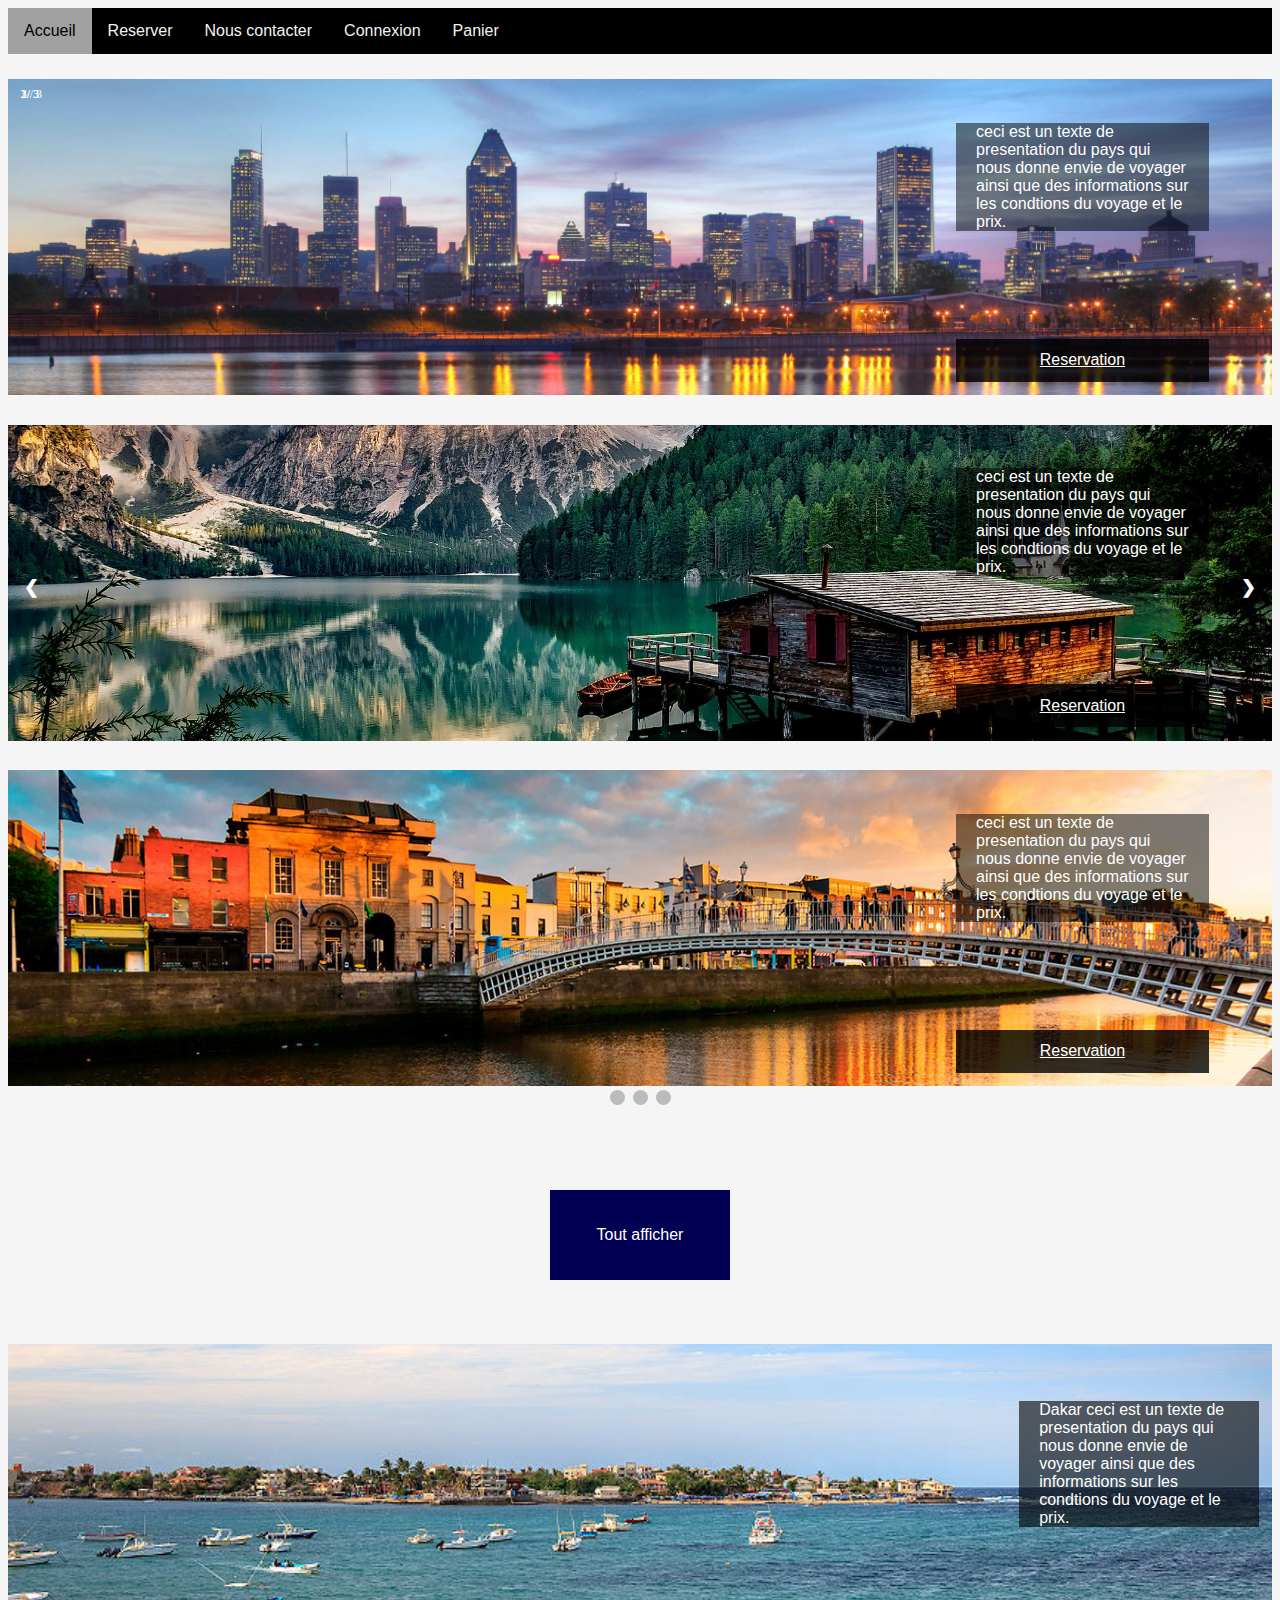
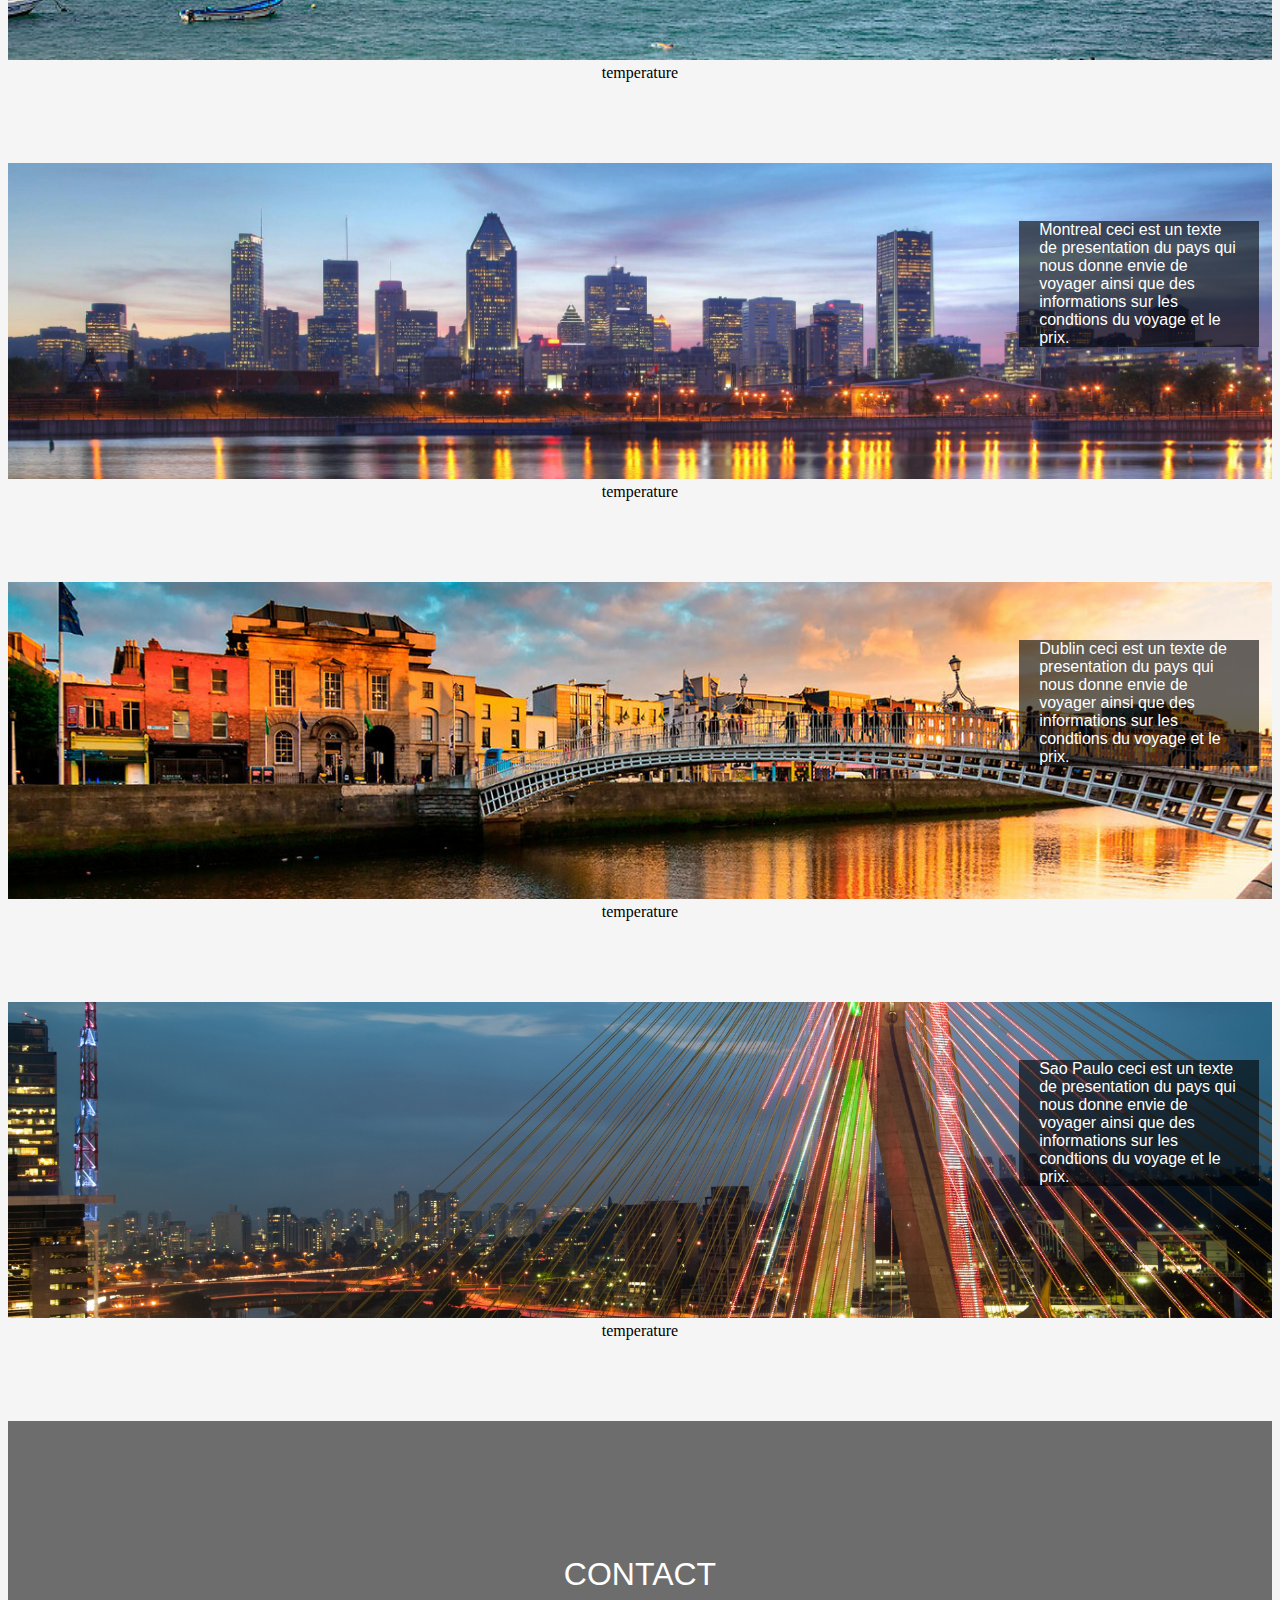
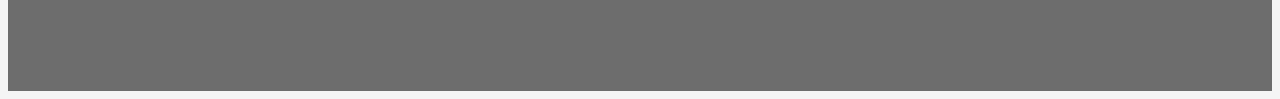
<file: HTML/index.html>
<!DOCTYPE html>
<html lang="fr" class="fond_site">

<head>
    <meta charset="UTF-8">
    <title>Accueil</title>
    <link rel="stylesheet" href="../css/style_acc.css">
    <link rel="stylesheet" href="../css/style_fond_du_site.css">
    <link rel="stylesheet" href="../css/css_trieur.css">
    <script src='../js/accueil.js'> </script>
    <script src='../js/js_header.js'> </script>
    <script src='../js/filtre.js'> </script>
    <script src='../js/apiOpenWeather.js'> </script>



</head>
<header class="header">


    <nav class="navigation"><!--le css de cette partie se trouve dans ../css/style_fond_du_site.css 
    la barre de navigation est largement inspiré de w3s-->
        <a class="ici"alt="Accueil" href="index.html">Accueil</a>
        <a href="reservation_form.html"alt="Reserver">Reserver</a>
        <a href="contact_us.html"alt="Nous contacter">Nous contacter</a>
        <a href="connexion.html"alt="Connexion">Connexion</a>
        <a href="panier.html"alt="Panier">Panier</a>
    </nav>
    <!-- <label for="search_bar">Rechercher:</label>
    <input type="search" id="search_bar" name="q" aria-label="Rechercher un pays">
    <button id="search-button">Search</button>-->
</header>
<main class="corps">
    <div class="slideshow-container"><!--le css de cette partie se trouve dans ../css/style_acc.css , le js a ../js/accueil.js
        la partie slide vient de  w3s, legerement modifiée pour nos besoins-->

        <div class="mySlides fade">
            <div class="nombre">1 / 3</div>
            <div class="boite">
                <img src="media/images/ville-montreal.jpg" alt="image_montreal" style="width:100%">
                <div class="text">ceci est un texte de presentation du pays qui nous donne envie de voyager ainsi
                    que des informations sur les condtions du voyage et le prix.</div>
                <a class="reservation" href="reservation_form.html">Reservation</a>
            </div>
        </div>
        <div class="mySlides fade">
            <div class="nombre">2/ 3</div>
            <div class="boite">
                <img src="media/images/Montagnes_Italy.jpg" class="image" alt="image_italie" style="width:100%">
                <div class="text">ceci est un texte de presentation du pays qui nous donne envie de voyager ainsi
                    que des informations sur les condtions du voyage et le prix.</div>
                <a class="reservation" href="reservation_form.html">Reservation</a>
            </div>
        </div>

        <div class="mySlides fade">
            <div class="nombre">3/ 3</div>
            <div class="boite">
                <img src="media/images/dublin.jpg" class="image" alt="image_dublin" style="width:100%">
                <div class="text">ceci est un texte de presentation du pays qui nous donne envie de voyager ainsi
                    que des informations sur les condtions du voyage et le prix.</div>
                <a class="reservation" href="reservation_form.html">Reservation</a>
            </div>
        </div>

        <a class="prev" onclick="plusSlides(-1)">&#10094;</a>

        <a class="next" onclick="plusSlides(1)">&#10095;</a>
        <div style="text-align:center">
            <span class="dot" onclick="currentSlide(1)"></span>
            <span class="dot" onclick="currentSlide(2)"></span>
            <span class="dot" onclick="currentSlide(3)"></span>
        </div>
    </div>
    <section class="bloc_principal"> <!--tout le css de cette partie se trouve a ../css/css_trieur.css-->
        <br>
        <div class="myBtnContainer">
            <button class="0 initial" onclick="tout(),clicke('0')">Tout afficher</button><!--le js du trieur et de son affichage se trouve a '../js/filtre.js'-->
            <div class="elements_filtre">
                <button class="1 " onclick="del('petitsPrix'), clicke('1') "> petits prix</button>
                <button class="2" onclick="del('nouveau'), clicke('2')"> Nouvautées</button>
                <button class="3" onclick="del('Amerique'), clicke('3') "> Amerique</button>
                <button class="4" onclick="del('Europe'), clicke('4')"> Europe </button>
            </div>
        </div>
        <br>
        <div class="trie nouveau">
            <a> <img src="media/images/Dakar.jpg" class="image_trie" style="width:100%" alt="paysage"></a>
            <p class="text_trie">Dakar ceci est un texte de presentation du pays qui nous donne envie de voyager ainsi
                que des informations sur les condtions du voyage et le prix.</p>
            <div class="temp_css">
                <a id="temperature">temperature</a> <!--le js de l'openweather se trouve a ../js/apiOpenWeather.js-->
                <a class="valeur_temp" id="dakar"></a>
                <script>meteo("dakar")</script>
            </div>
            <a class="reservation2" href="reservation_form.html">réservation</a>
        </div>

        <div class="trie Nouvautées Amerique">
            <a> <img src="media/images/ville-montreal.jpg" class="image_trie" style="width:100%" alt="paysage"></a>
            <p class="text_trie">Montreal ceci est un texte de presentation du pays qui nous donne envie de voyager ainsi
                que des informations sur les condtions du voyage et le prix.</p>
            <div class="temp_css">
                <a id="temperature">temperature</a>
                <a class="valeur_temp" id="montreal"></a>
                <script>meteo("montreal")</script>
            </div>
            <a class="reservation2" href="reservation_form.html">réservation</a>
        </div>

        <div class="trie Europe petitsPrix">
            <a> <img src="media/images/dublin.jpg" class="image_trie" style="width:100%" alt="paysage"></a>
            <p class="text_trie">Dublin ceci est un texte de presentation du pays qui nous donne envie de voyager ainsi
                que des informations sur les condtions du voyage et le prix.</p>
            <div class="temp_css">
                <a id="temperature">temperature</a>
                <a class="valeur_temp" id="dublin"></a>
                <script>meteo("dublin")</script>
            </div>
            <a class="reservation2" href="reservation_form.html">réservation</a>
        </div>

        <div class="trie Amerique">
            <a> <img src="media/images/saopolo.jpg" class="image_trie" style="width:100%" alt="paysage"></a>
            <p class="text_trie">Sao Paulo ceci est un texte de presentation du pays qui nous donne envie de voyager ainsi
                que des informations sur les condtions du voyage et le prix.</p>
            <div class="temp_css">
                <a id="temperature">temperature</a>
                <a class="valeur_temp" id="São Paulo"></a>
                <script>meteo("São Paulo")</script>
            </div>
            <a class="reservation2" href="reservation_form.html">réservation</a>
        </div>

    </section>
</main>

<div class="footer-container"> <!-- le css de cette partie se trouve dans ../css/style_fond_du_site.css -->
    <footer class="footer">
        <span class="logo"></span>
        <nav class="foot_lien">
            <a class= "retour" href=contact_us.html>CONTACT</a>

        </nav>
    </footer>

    
</div>

</html>
</file>
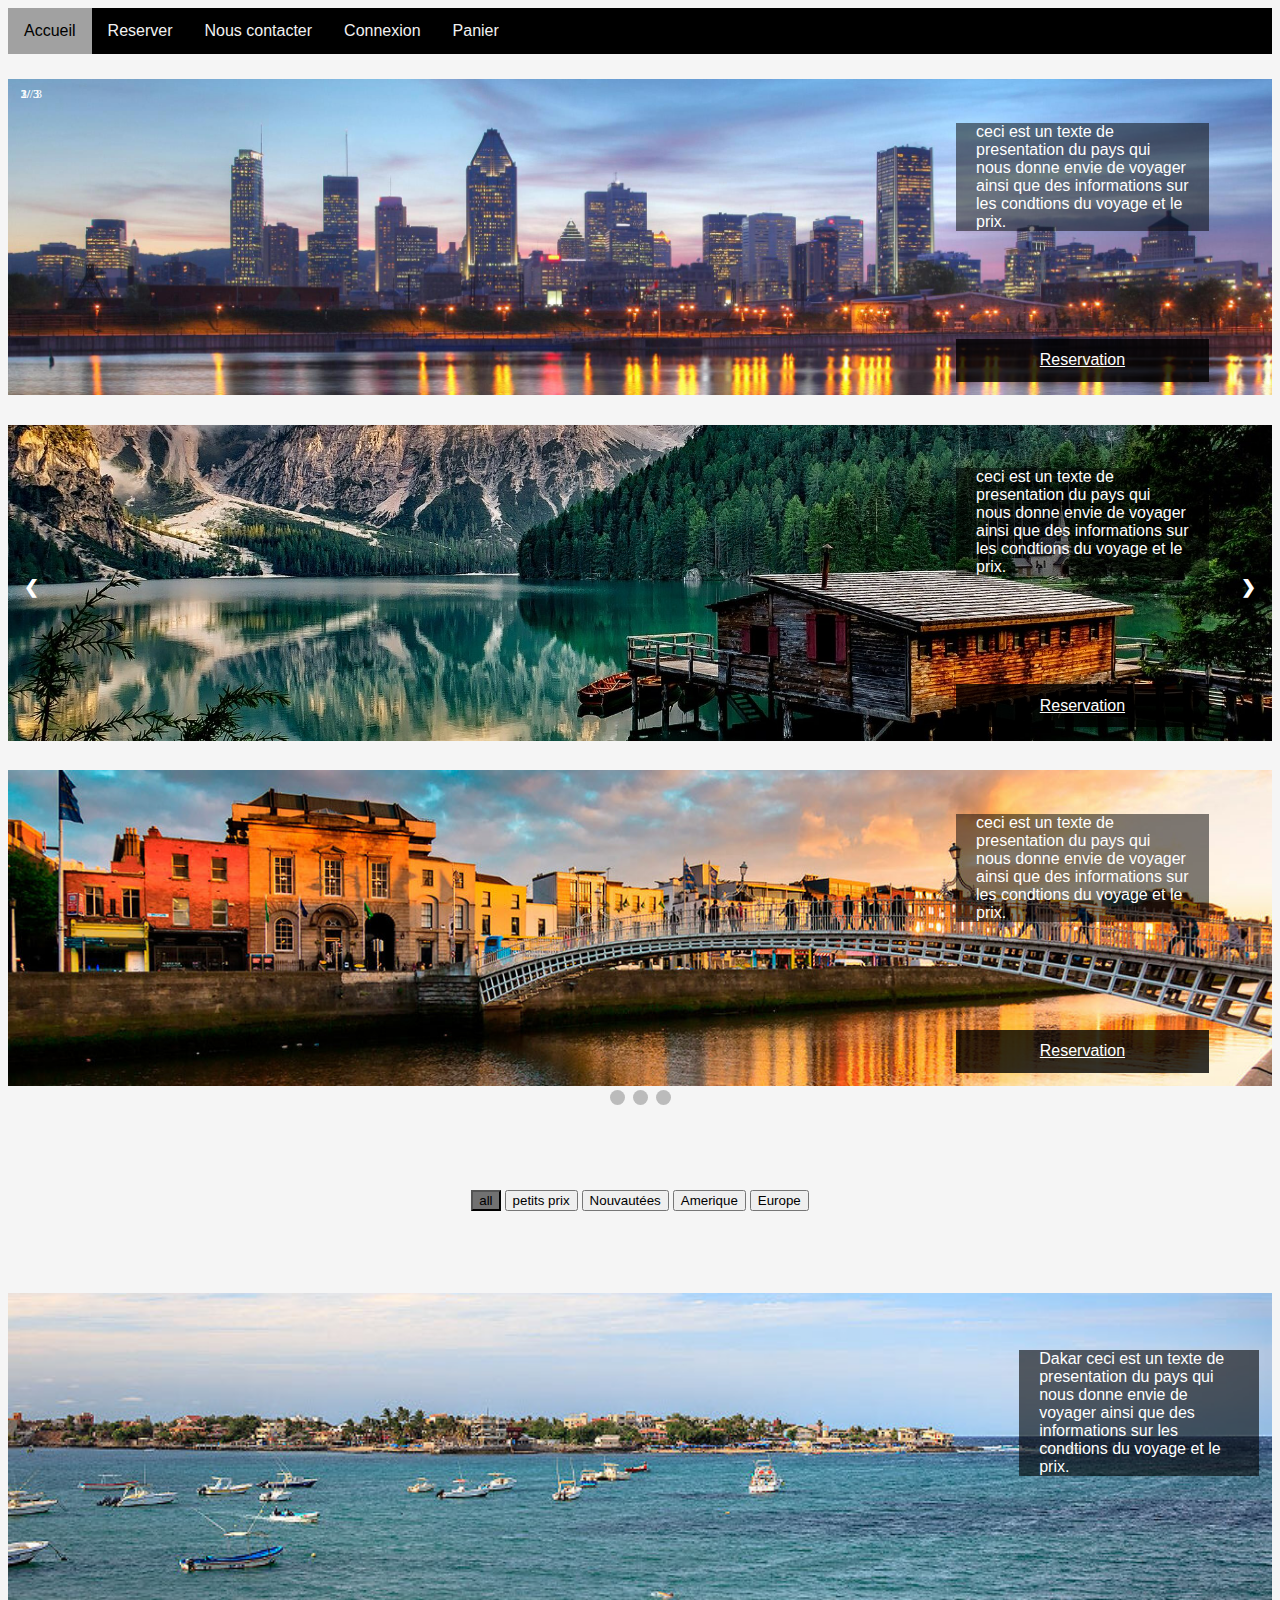
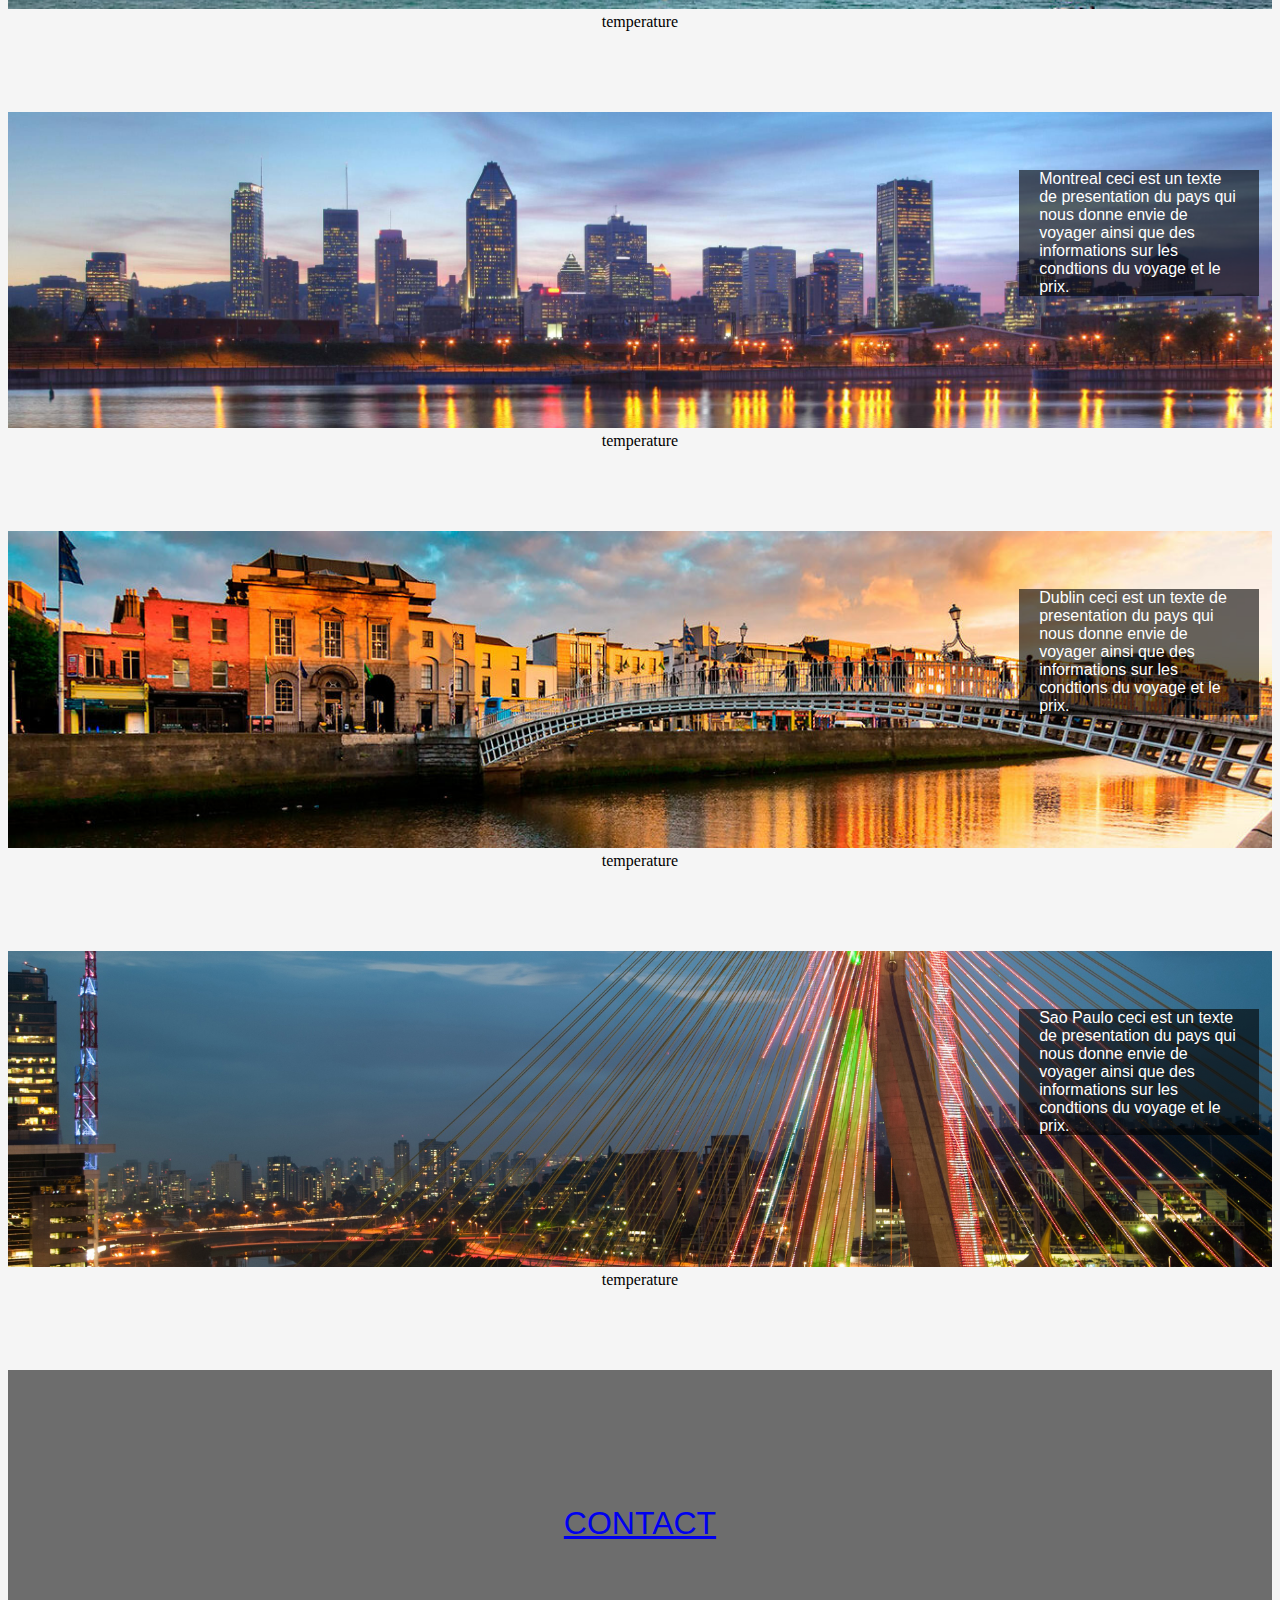
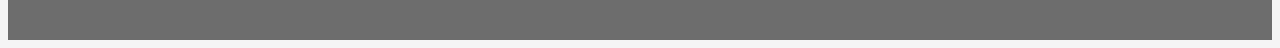
<file: HTML/accueil.html>
<!DOCTYPE html>
<html lang="fr" class="fond_site">

<head>
    <meta charset="UTF-8">
    <title>test</title>
    <link rel="stylesheet" href="../css/style_acc.css">
    <link rel="stylesheet" href="../css/style_fond_du_site.css">
    <link rel="stylesheet" href="../css/css_trieur.css">
    <script src='../js/accueil.js'> </script>
    <script src='../js/js_header.js'> </script>
    <script src='../js/filtre.js'> </script>   
    <script src='../js/apiOpenWeather.js'> </script>

    

</head>
<header class="header">


    <nav class="navigation">
        <a   class = "ici" href="accueil.html">Accueil</a>
        <a href="reservation_form.html">Reserver</a>
        <a href="contact_us.html">Nous contacter</a>
        <a href="connexion.html">Connexion</a>
        <a href="panier.html">Panier</a>
    </nav>
   <!-- <label for="search_bar">Rechercher:</label>
    <input type="search" id="search_bar" name="q" aria-label="Rechercher un pays">
    <button id="search-button">Search</button>-->
</header>
<main class="corps">
    <div class="slideshow-container">

        <div class="mySlides fade">
            <div class="nombre">1 / 3</div>
            <div class="boite">
                <img src="media/images/ville-montreal.jpg" alt="image_montreal" style="width:100%">
                <div class="text">ceci est un texte de presentation du pays qui nous donne envie de voyager ainsi
                    que des informations sur les condtions du voyage et le prix.</div>
                <a class="reservation" href="reservation_form.html">Reservation</a>
            </div>
        </div>
        <div class="mySlides fade">
            <div class="nombre">2/ 3</div>
            <div class="boite">
                <img src="media/images/Montagnes_Italy.jpg" class="image" alt="image_italie" style="width:100%">
                <div class="text">ceci est un texte de presentation du pays qui nous donne envie de voyager ainsi
                    que des informations sur les condtions du voyage et le prix.</div>
                <a class="reservation" href="reservation_form.html">Reservation</a>
            </div>
        </div>

        <div class="mySlides fade">
            <div class="nombre">3/ 3</div>
            <div class="boite">
                <img src="media/images/dublin.jpg" class="image" alt="image_dublin" style="width:100%">
                <div class="text">ceci est un texte de presentation du pays qui nous donne envie de voyager ainsi
                    que des informations sur les condtions du voyage et le prix.</div>
                <a class="reservation" href="reservation_form.html">Reservation</a>
            </div>
        </div>

        <a class="prev" onclick="plusSlides(-1)">&#10094;</a>

        <a class="next" onclick="plusSlides(1)">&#10095;</a>
        <div style="text-align:center">
            <span class="dot" onclick="currentSlide(1)"></span>
            <span class="dot" onclick="currentSlide(2)"></span>
            <span class="dot" onclick="currentSlide(3)"></span>
        </div>
    </div>
    <section class="bloc_principal">
        <br>
        <div id="myBtnContainer">
            <button class="btn active" onclick="tout()"> all</button>
            <button class="btn" onclick="del('petitsPrix')"> petits prix</button>
            <button class="btn" onclick="del('nouveau')"> Nouvautées</button>
            <button class="btn" onclick="del('Amerique')"> Amerique</button>
            <button class="btn" onclick="del('Europe')"> Europe </button>
        </div>
        <br>
        <div class="trie nouveau">
            <a> <img src="media/images/Dakar.jpg" class="image_trie" style="width:100%" alt="paysage"></a>
            <p class="text_trie">Dakar ceci est un texte de presentation du pays qui nous donne envie de voyager ainsi
                que des informations sur les condtions du voyage et le prix.</p>
            <div class="temp_css">
                <a id="temperature">temperature</a>
                <a class="valeur_temp" id="dakar"></a>
                <script>meteo("dakar")</script>
            </div>
            <a class="reservation2" href="reservation_form.html">réservation</a>
        </div>

        <div class="trie Nouvautées Amerique">
            <a> <img src="media/images/ville-montreal.jpg" class="image_trie" style="width:100%" alt="paysage"></a>
            <p class="text_trie">Montreal ceci est un texte de presentation du pays qui nous donne envie de voyager ainsi
                que des informations sur les condtions du voyage et le prix.</p>
            <div class="temp_css">
                <a id="temperature">temperature</a>
                <a class="valeur_temp" id="montreal"></a>
                <script>meteo("montreal")</script>
            </div>
            <a class="reservation2" href="reservation_form.html">réservation</a>
        </div>

        <div class="trie Europe petitsPrix">
            <a> <img src="media/images/dublin.jpg" class="image_trie" style="width:100%" alt="paysage"></a>
            <p class="text_trie">Dublin ceci est un texte de presentation du pays qui nous donne envie de voyager ainsi
                que des informations sur les condtions du voyage et le prix.</p>
            <div class="temp_css">
                <a id="temperature">temperature</a>
                <a class="valeur_temp" id="dublin"></a>
                <script>meteo("dublin")</script>
            </div>
            <a class="reservation2" href="reservation_form.html">réservation</a>
        </div>

        <div class="trie Amerique">
            <a> <img src="media/images/saopolo.jpg" class="image_trie" style="width:100%" alt="paysage"></a>
            <p class="text_trie">Sao Paulo ceci est un texte de presentation du pays qui nous donne envie de voyager ainsi
                que des informations sur les condtions du voyage et le prix.</p>
            <div class="temp_css">
                <a id="temperature">temperature</a>
                <a class="valeur_temp" id="São Paulo"></a>
                <script>meteo("São Paulo")</script>
            </div>
            <a class="reservation2" href="reservation_form.html">réservation</a>
        </div>

    </section>
</main>

<div class="footer-container">
    <footer class="footer">
        <span class="logo"></span>
        <nav class="foot_lien">
            <a href=contact_us.html>CONTACT</a>

        </nav>
    </footer>
</div>

</html>
</file>
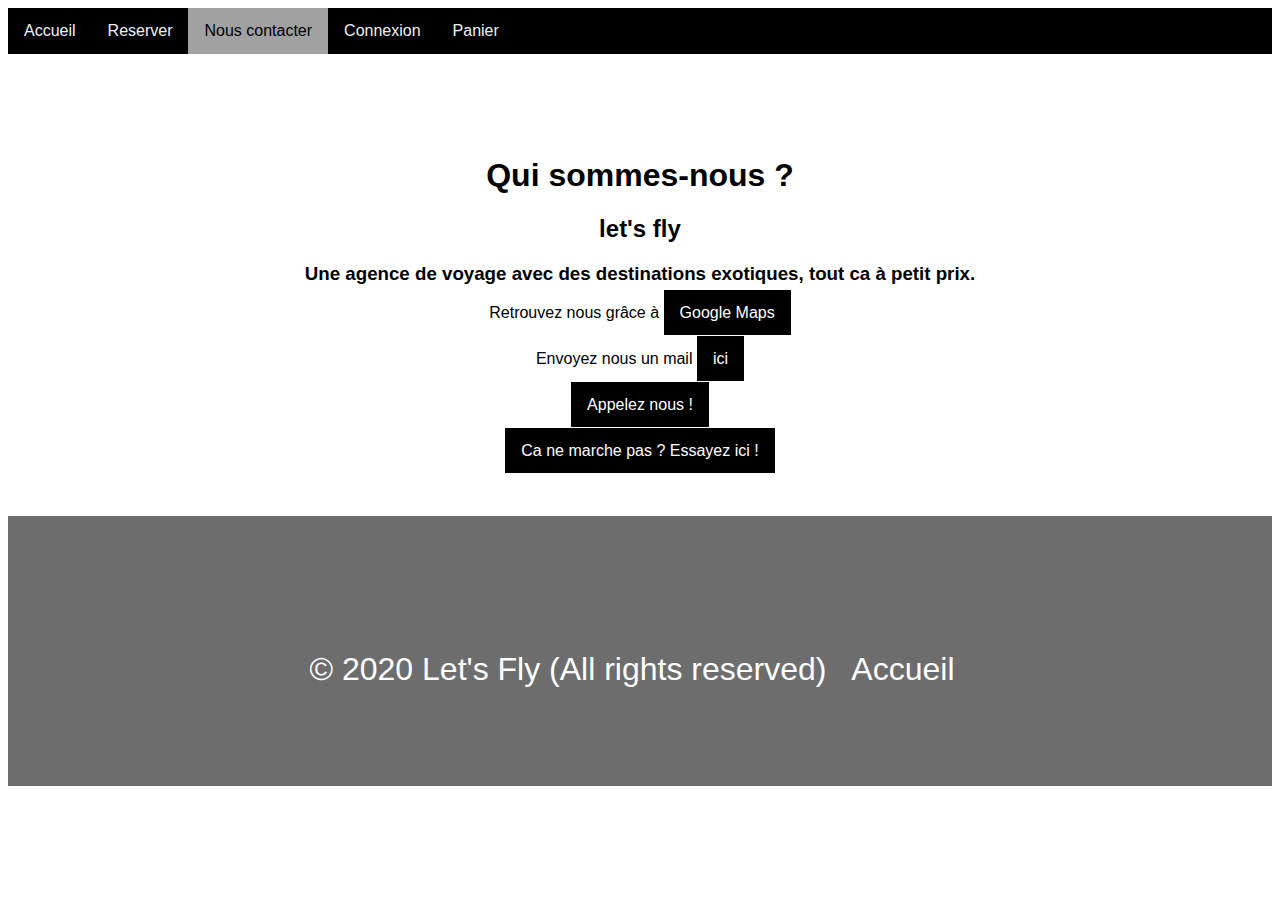
<file: HTML/contact_us.html>
<!DOCTYPE html>
<html lang="fr">

<head>
    <link rel="stylesheet" href="../css/style_fond_du_site.css">
    <link rel="stylesheet" href="../css/contact.css">
</head>



<header>
    <nav class="navigation">
        <!--le css de cette partie se trouve dans ../css/style_fond_du_site.css 
        la barre de navigation est largement inspiré de w3s-->
        <a alt="Accueil" href="index.html">Accueil</a>
        <a href="reservation_form.html" alt="Reserver">Reserver</a>
        <a class="ici" href="contact_us.html" alt="Nous contacter">Nous contacter</a>
        <a href="connexion.html" alt="Connexion">Connexion</a>
        <a href="panier.html" alt="Panier">Panier</a>
    </nav>
</header>
<br>
<main class="main_contact">
    <div class="information">
        <h1>Qui sommes-nous ?</h1>
        <h2>let's fly</h2>
        <h3>Une agence de voyage avec des destinations exotiques, tout ca à petit prix.</h3>
        <p class="texte">
            Retrouvez nous grâce à <a class="btn" href='https://www.google.com/maps/place/Lyon'>Google Maps</a></p>

        <p class="texte">
            Envoyez nous un mail <a class="btn" href="mailto:letsfly@abc.xyz">ici</a></p>
        <p class="texte">
            <a class="btn" href="tel:987654321">Appelez nous !</a></p>

        <p class="texte">
            <a class="btn" href="tel:123456789">Ca ne marche pas ? Essayez ici !</a></p>




    </div>
</main>
<br>
<div class="footer-container">
    <footer class="footer">
        <span class="logo"></span>
        <nav class="foot_lien">
            <a class="fin">© 2020 Let's Fly (All rights reserved)
            </a>

            <a class="retour" href="accueil.html"> Accueil</a>
        </nav>
    </footer>
</div>

</html>
</file>
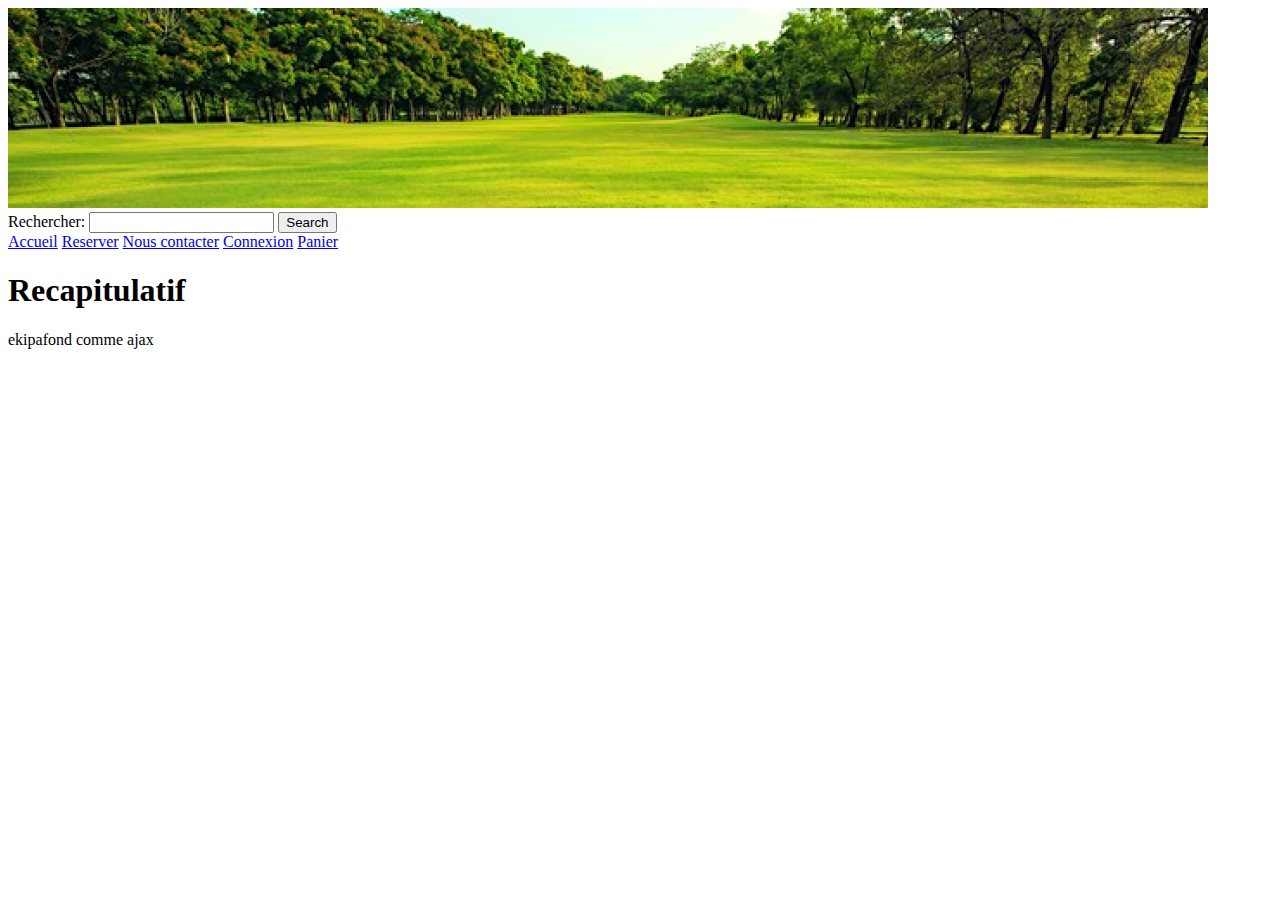
<file: HTML/recapitulatif.html>
<!DOCTYPE html>
    <html lang="fr">
    <head>
            <meta charset="UTF-8">
            <title>accueil</title>
    </head>

    <body>

    <header>
        <a href="accueil.html"> 
            <img src="media/images/paysage.png" alt="paysage">
        </a> 
            
        <label for="search_bar">Rechercher:</label>
        
        <input type="search" id="search_bar" name="q"

            aria-label="Rechercher un pays">

        <button>Search</button>
    
    </header>

    <nav>
        <a href="accueil.html">Accueil</a>
        <a href="reservation_form.html">Reserver</a>
        <a href="contact_us.html">Nous contacter</a>
        <a href="connexion.html">Connexion</a> 
        <a href="panier.html">Panier</a>
    </nav>

 
        <h1>Recapitulatif </h1>
        <p>ekipafond comme ajax</p>

    </body>
</html>
</file>
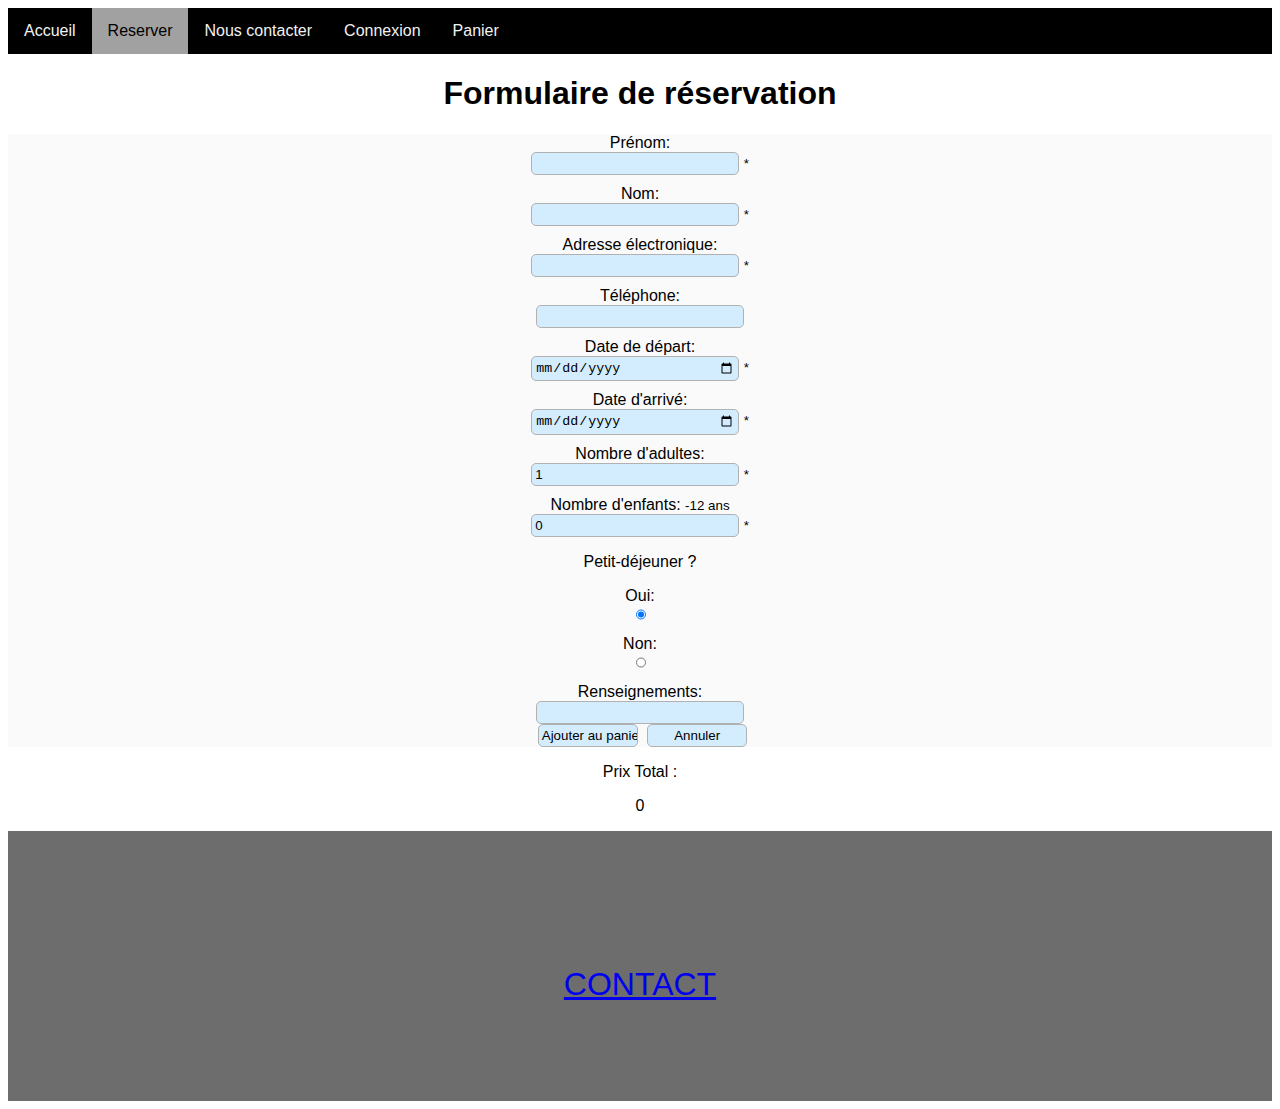
<file: HTML/reservation_form.html>
<!DOCTYPE html>
<html lang="fr">

<head>
    <link rel="stylesheet" href="../css/style_fond_du_site.css">
    <link rel="stylesheet" href="../css/style.css">
    <script src="../js/tarification.js"></script>
    <meta charset="UTF-8">
    <title>reservation_form</title>
</head>



<header>
    <nav class="navigation"><!--le css de cette partie se trouve dans ../css/style_fond_du_site.css 
        la barre de navigation est largement inspiré de w3s-->
            <a alt="Accueil" href="index.html">Accueil</a>
            <a class="ici" href="reservation_form.html"alt="Reserver">Reserver</a>
            <a href="contact_us.html"alt="Nous contacter">Nous contacter</a>
            <a href="connexion.html"alt="Connexion">Connexion</a>
            <a href="panier.html"alt="Panier">Panier</a>
        </nav>

</header>
    <h1>Formulaire de réservation</h1>

    <form action="recapitulatif.html"> <!--js present dans ../js/tarification.js et css dans ../css/style.css-->
        <label for="prenom">Prénom:</label>
        <input type="text" id=prenom name="prénom" required="required">
        <small>*</small><br />

        <label for="nom">Nom:</label>
        <input type="text" id=nom name="nom" required="required">
        <small>*</small><br />

        <label for="mail">Adresse électronique:</label>
        <input type="email" id=mail name="mail" required="required">
        <small>*</small><br />

        <label for="telephone">Téléphone:</label>
        <input type="tel" id=telephone name="telephone"><br />

        <label for="depart">Date de départ:</label>
        <input type="date" id=depart name="depart" required="required">
        <small>*</small><br />

        <label for="retour">Date d'arrivé:</label>
        <input type="date" id=retour name="retour" onclick=dateVerification() required>
        <small>*</small><br />

        <label for="adultes">Nombre d'adultes:</label>
        <input type="number" id=adultes name="adultes" required="required" min="1" max="12" value="1">
        <small>*</small><br />

        <label for="enfants">Nombre d'enfants: <small>-12 ans</small></label>
        <input type="number" id=enfants name="adultes" required="required" min="0" max="12" value="0">

        <small>*</small><br />


        <p>Petit-déjeuner ?</p>

        <div>
            <label  for="breakfast_yes">Oui:</label>
            <input type="radio" id=breakfast_yes name="breakfast" checked>

            <label for="breakfast_no">Non:</label>
            <input type="radio" id=breakfast_no name="breakfast"><br />

        </div>

        <label for="renseignement">Renseignements:</label>
        <input type="text" id=renseignement name="renseignement"><br />

        <input type="submit" value="Ajouter au panier">
        <input type="reset" value="Annuler">

    </form>

    <div>
        <p> Prix Total :</p>
        <p id="prix">0</p>
    </div>
</main>

<div class="footer-container">
    <footer class="footer">
        <span class="logo"></span>
        <nav class="foot_lien">
            <a href=contact_us.html>CONTACT</a>
        </nav>
    </footer>
</div>
</html>
</file>
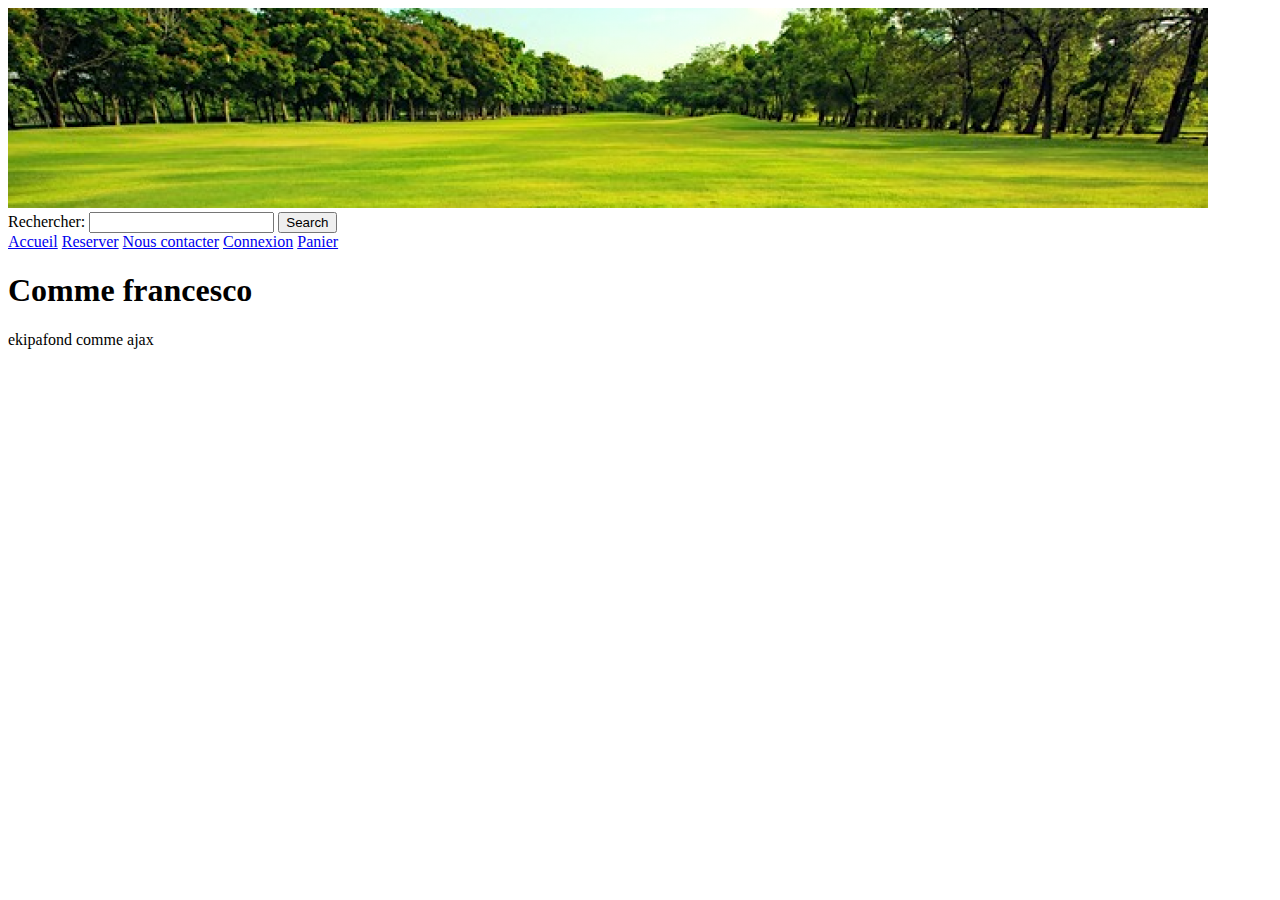
<file: HTML/retest.html>
<!DOCTYPE html>
    <html lang="fr">
    <head>
            <meta charset="UTF-8">
            <title>test</title>
            <script src='../js/test_js.js'></script>
    </head>

    <body>

    <header>
        <a href="accueil.html"> 
            <img src="media/images/paysage.png" alt="paysage">
        </a> 
            
        <label for="search-bar">Rechercher:</label>
        
        <input type="search" id="search-bar" name="q"

            aria-label="Rechercher un pays">

        <button>Search</button>
    
    </header>

    <nav>
        <a href="accueil.html">Accueil</a>
        <a href="reservation_form.html">Reserver</a>
        <a href="contact_us.html">Nous contacter</a>
        <a href="connexion.html">Connexion</a> 
        <a href="panier.html">Panier</a>
    </nav>
        <h1>Comme francesco </h1>
        <p>ekipafond comme ajax</p>

    </body>
</html>
</file>
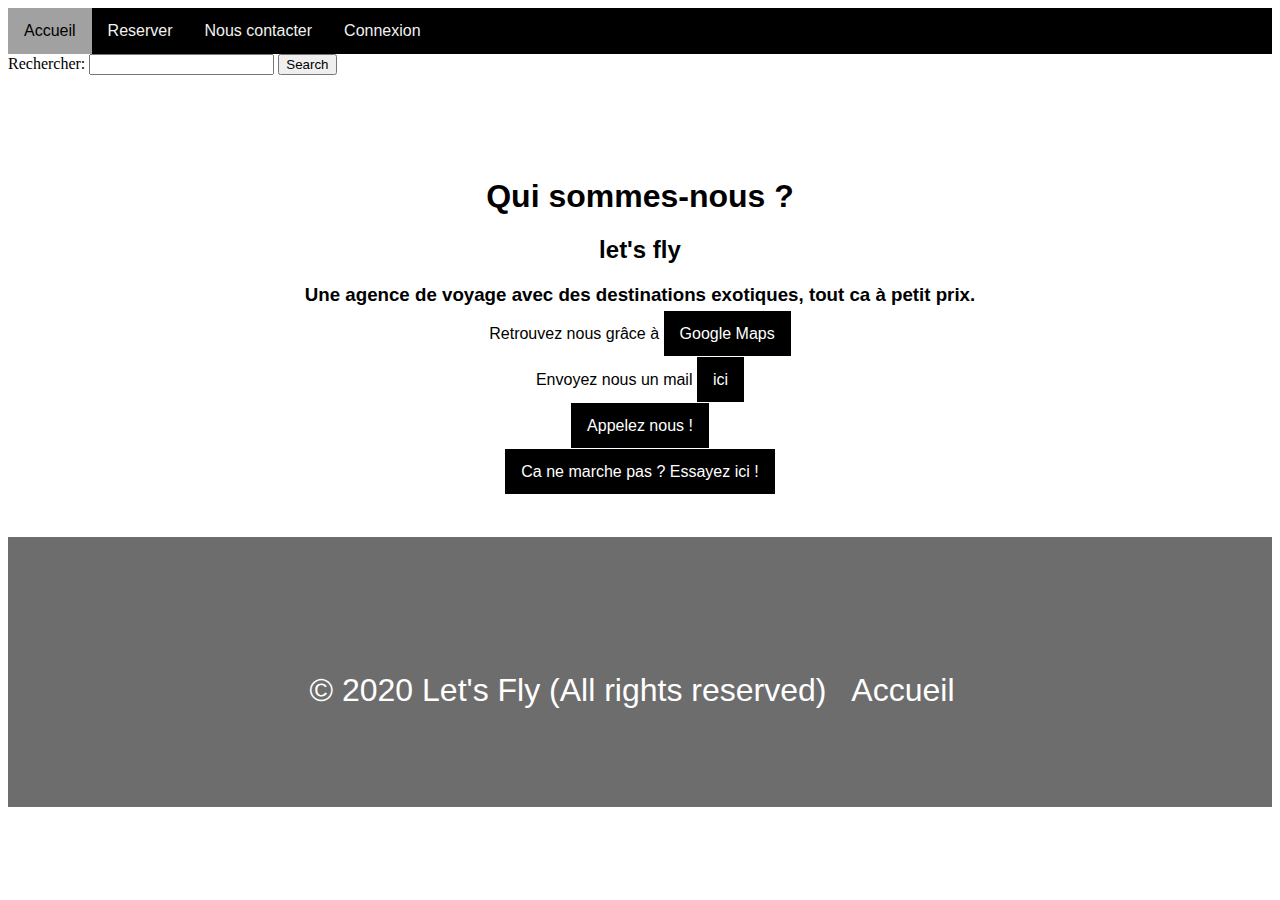
<file: Avec templates/HTML/contact_us.html>
<!DOCTYPE html>
<html lang="fr">

<head>
    <link rel="stylesheet" href="../css/style_fond_du_site.css">
    <link rel="stylesheet" href="../css/contact.css">
</head>



<header class="header">


    <nav class="navigation">
        <a class="ici" href="index.html">Accueil</a>
        <a href="reservation_form.html">Reserver</a>
        <a href="contact_us.html">Nous contacter</a>
        <a href="connexion.html">Connexion</a>
    </nav>
    <label for="search_bar">Rechercher:</label>
    <input type="search" id="search_bar" name="q" aria-label="Rechercher un pays">
    <button id="search-button">Search</button>
</header>
<br>
<main class="main_contact">
    <div class="information">
        <h1>Qui sommes-nous ?</h1>
        <h2>let's fly</h2>
        <h3>Une agence de voyage avec des destinations exotiques, tout ca à petit prix.</h3>
        <p class="texte">
            Retrouvez nous grâce à <a class="btn" href='https://www.google.com/maps/place/Lyon'>Google Maps</a></p>

        <p class="texte">
            Envoyez nous un mail <a class="btn" href="mailto:letsfly@abc.xyz">ici</a></p>
        <p class="texte">
            <a class="btn" href="tel:987654321">Appelez nous !</a></p>

        <p class="texte">
            <a class="btn" href="tel:123456789">Ca ne marche pas ? Essayez ici !</a></p>




    </div>
</main>
<br>
<div class="footer-container">
    <footer class="footer">
        <span class="logo"></span>
        <nav class="foot_lien">
            <a class="fin">© 2020 Let's Fly (All rights reserved)
            </a>

            <a class="retour" href="accueil.html"> Accueil</a>
        </nav>
    </footer>
</div>

</html>
</file>
<file: css/style_acc.css>
/* Slideshow container */
.slideshow-container {
    max-width: 100%;
    position: relative;
    margin: auto;
    
  }
  
  /* Next & previous buttons */
  .prev, .next {
    cursor: pointer;
    position: absolute;
    top: 50%;
    width: auto;
    padding: 16px;
    margin-top: -22px;
    color: white;
    font-weight: bold;
    font-size: 18px;
    transition: 0.6s ease;
    border-radius: 0 3px 3px 0;
    user-select: none;
  }
  
  /* Position the "next button" to the right */
  .next {
    right: 0;
    border-radius: 3px 0 0 3px;
  }
  .prev {
    left: 0;
    border-radius: 3px 0 0 3px;
  }
  
  /* On hover, add a black background color with a little bit see-through */
  .prev:hover, .next:hover {
    background-color: rgba(0,0,0,0.8);
  }
  

  /* Number text (1/3 etc) */
  .nombre {
    color:rgb(255, 255, 255);
    font-size: 12px;
    padding: 1% 1%;
    padding-top: 2.6%;
    position: absolute;
    top: 0;
    z-index:1
  }
  
  /* The dots/bullets/indicators */
  .dot {
    cursor: pointer;
    bottom: 0;
    height: 15px;
    width: 15px;
    margin: 0 2px;
    background-color: #bbb;
    border-radius: 100%;
    display: inline-block;
    transition: background-color 0.6s ease;
  }
  
  .active, .dot:hover {
    background-color: #717171;
  }

  /* Fading animation */
  .fade {
    -webkit-animation-name: fade;
    -webkit-animation-duration: 1.5s;
    animation-name: fade;
    animation-duration: 1.5s;
  }
  
  @-webkit-keyframes fade {
    from {opacity: .4} 
    to {opacity: 1}
  }
  
  @keyframes fade {
    from {opacity: .4} 
    to {opacity: 1}
  }
  
  /* On smaller screens, decrease text size */
  @media only screen and (max-width: 300px) {
    .prev, .next,.text {font-size: 11px}
  }
  
.boite {
    position: relative;
    padding-top: 2%;
  }
.text{
  position: absolute;
  top: 20%;
  right: 5%;
  left: 75%;
  background :rgba(0, 0, 0, 0.5);
  text-align: left;
  font:100% Arial;
  color: white;
  padding-left: 20px;
  padding-right: 20px;

}

.reservation{
  position: absolute;
  bottom: 5%;
  right: 5%;
  left: 75%;
  background :rgba(0, 0, 0, 0.8);
  text-align: center;
  color: white;
  font:100% Arial;
  padding: 1%;


}
</file>
<file: css/style_fond_du_site.css>
.fond_site{
    display:grid;
    grid-template-columns: auto;
    grid-template-rows: auto;
    background-color: whitesmoke;
    background-size: cover;
    background-position: center;
    background-attachment: fixed;
    height: auto;
    color : black;

}
.footer-container {
    height: 30vh; /* à titre d'exemple */
    background-color: rgb(109, 109, 109);
    width: 100%;
}
.foot_lien{
    text-align: center;
	color:rgb(78, 0, 0);
    padding-top: 15vh ;
    font:200% Arial;

}
.retour { 
    text-decoration: none;
    color: #ffffff;  
}
.navigation{
    overflow: hidden;
    background-color: rgb(0, 0, 0);

}
.navigation a {
    float: left;
    color: #f2f2f2;
    text-align: center;
    padding: 14px 16px;
    text-decoration: none;
    font:100% Arial;
    
  }
.navigation a.ici {
    float: left;
    color: #000000;
    text-align: center;
    padding: 14px 16px;
    text-decoration: none;
    font:100% Arial;
    background-color: rgb(161, 161, 161);
}


.corps {
    text-align: center;
}
</file>
<file: css/css_trieur.css>
.trie {
    display: none;
    position: relative;
    padding-top: 5%;
}

.show {
    display: block;
}

.bloc_principal {
    padding-top: 5%;
    padding-bottom: 5%;
    position: relative;
}

.text_trie {
    position: absolute;
    top: 25%;
    right: 1%;
    left: 80%;
    background: rgba(0, 0, 0, 0.6);
    text-align: left;
    font: 100% Arial;
    color: white;
    padding-left: 20px;
    padding-right: 20px;
}

.reservation2 {
    position: relative;
    bottom: 5%;
    right: 1%;
    left: 80%;
    background: rgba(0, 0, 0, 0.8);
    text-align: center;
    color: white;
    font: 100% Arial;
    padding: 1%;
}

.temp_css {
    position: relative;
}

.initial {
    color: rgb(255, 255, 255);
    background-color: #010052;
    padding: 20% 20%;
    font: 100% Arial;
    display: block;
    border: none;
    width: 180px
}

.myBtnContainer {
    position: relative;
    display: inline-block;
    z-index: 1;
}

.elements_filtre {
    display: none;
    position: absolute;
    background-color: #f1f1f1;
    box-shadow: 0% 1% 2% 0% rgba(0, 0, 0, 0.2);
    z-index: 2;
}

.elements_filtre button {
    color: black;
    padding: 20% 20%;
    font: 100% Arial;
    display: block;
    border: none;
    width: 180px
}

.elements_filtre button:hover {
    background-color: rgb(68, 68, 68);
    color: white;
}

.myBtnContainer:hover .elements_filtre {
    display: block;
}

.myBtnContainer:hover .initial {
    background-color: #030169;
    color: white;
}
</file>
<file: css/contact.css>
.main_contact{
    font:100% Arial;
    text-align: center;
    padding-top: 5%;
    padding-bottom: 5%;
    position: relative;
    height: 300px;
    
}

.information{
    position: relative;
    display: inline-block;
    z-index: 1;

}

.texte{

    font:100% Arial;
    display: block;
    border: none;
    height:  30px;

  }
.btn{

    color: rgb(255, 255, 255);
    text-align: center;
    padding: 14px 16px;
    text-decoration: none;
    font:100% Arial;
    background-color: rgb(0, 0, 0);
}

.btn:hover{

    background-color:rgb(206, 206, 206);
    color: black;

}


.fin{
    color: white;
    font:100% Arial;
    padding-top:0px ;
}

.retour{

    color: rgb(255, 255, 255);
    text-align: center;
    padding: 14px 16px;
    text-decoration: none;
    font:100% Arial;
    background-color:rgb(109, 109, 109);
}
</file>
<file: css/style.css>
body { 
    font:100% Arial;
    text-align: center;
    }
   form {
    background-color:#FAFAFA;
    text-align: center;
    }
   fieldset {
    padding:0 20px 20px 20px;
    margin-bottom:10px;
    border:1px solid #DF3F3F;
    }
   legend {
    color:#DF3F3F;
    font-weight:bold
    }
   label {
    margin-top:10px;
    display:block;
    }
   label.inline {
    display:inline;
    margin-right:50px;
    
    }
   input, textarea, select, option {
    background-color:#d3edff;
    }
   input, textarea, select {
    padding:3px;
    border:1px solid #b1b1b1;
    border-radius:5px;
    width:200px;
    
    }
   select {
    margin-top:10px;
    }
   input[type=radio] {
    background-color:transparent;
    border:none;
    width:10px;
    
    }
   input[type=submit], input[type=reset] {
    width:100px;
    margin-left:5px;
    cursor:pointer;
    }
</file>
<file: Avec templates/css/style_fond_du_site.css>
.fond_site{
    display:grid;
    grid-template-columns: auto;
    grid-template-rows: auto;
    background-color: whitesmoke;
    background-size: cover;
    background-position: center;
    background-attachment: fixed;
    height: auto;
    color : black;

}
.footer-container {
    height: 30vh; /* à titre d'exemple */
    background-color: rgb(109, 109, 109);
    width: 100%;
}
.foot_lien{
    text-align: center;
	color:rgb(78, 0, 0);
    padding-top: 15vh ;
    font:200% Arial;

}
.retour { 
    text-decoration: none;
    color: #ffffff;  
}
.navigation{
    overflow: hidden;
    background-color: rgb(0, 0, 0);

}
.navigation a {
    float: left;
    color: #f2f2f2;
    text-align: center;
    padding: 14px 16px;
    text-decoration: none;
    font:100% Arial;
    
  }
.navigation a.ici {
    float: left;
    color: #000000;
    text-align: center;
    padding: 14px 16px;
    text-decoration: none;
    font:100% Arial;
    background-color: rgb(161, 161, 161);
}


.corps {
    text-align: center;
}
</file>
<file: Avec templates/css/contact.css>
.main_contact{
    font:100% Arial;
    text-align: center;
    padding-top: 5%;
    padding-bottom: 5%;
    position: relative;
    height: 300px;
    
}

.information{
    position: relative;
    display: inline-block;
    z-index: 1;

}

.texte{

    font:100% Arial;
    display: block;
    border: none;
    height:  30px;

  }
.btn{

    color: rgb(255, 255, 255);
    text-align: center;
    padding: 14px 16px;
    text-decoration: none;
    font:100% Arial;
    background-color: rgb(0, 0, 0);
}

.btn:hover{

    background-color:rgb(206, 206, 206);
    color: black;

}


.fin{
    color: white;
    font:100% Arial;
    padding-top:0px ;
}

.retour{

    color: rgb(255, 255, 255);
    text-align: center;
    padding: 14px 16px;
    text-decoration: none;
    font:100% Arial;
    background-color:rgb(109, 109, 109);
}
</file>
